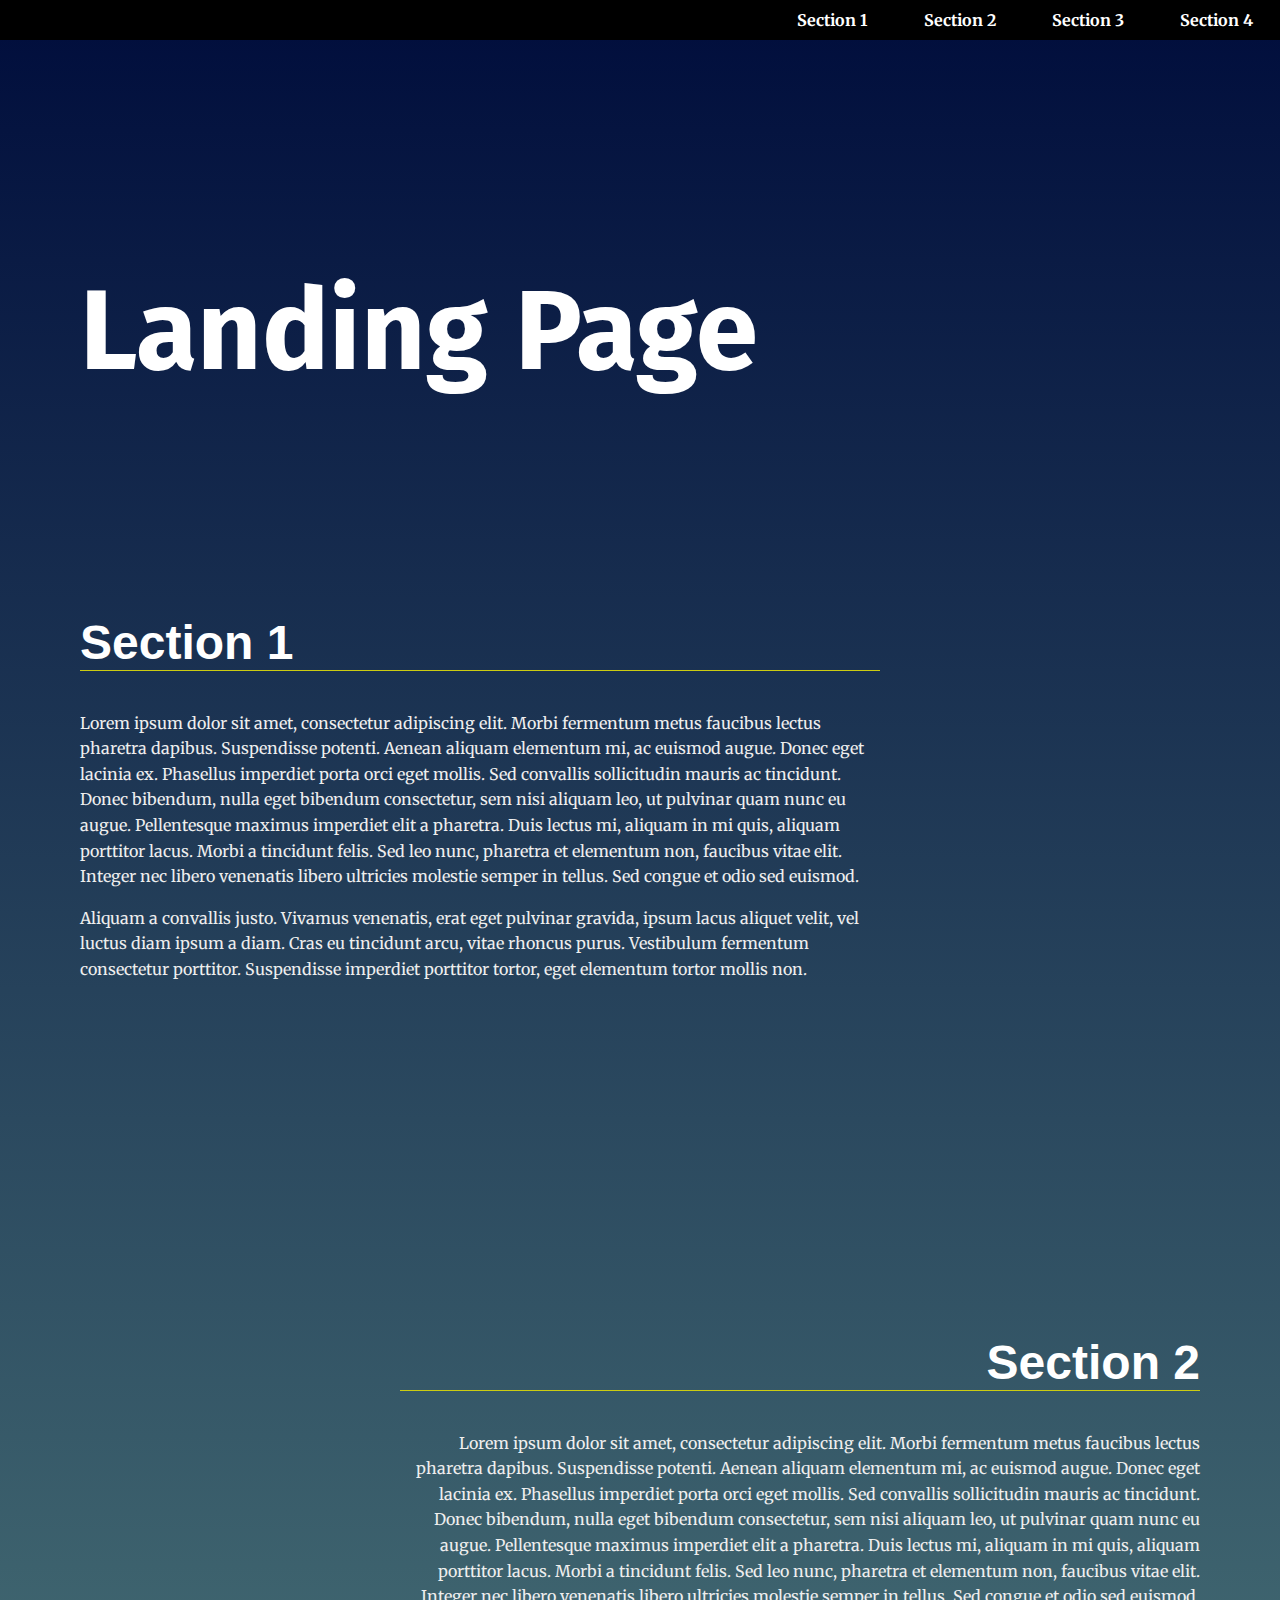
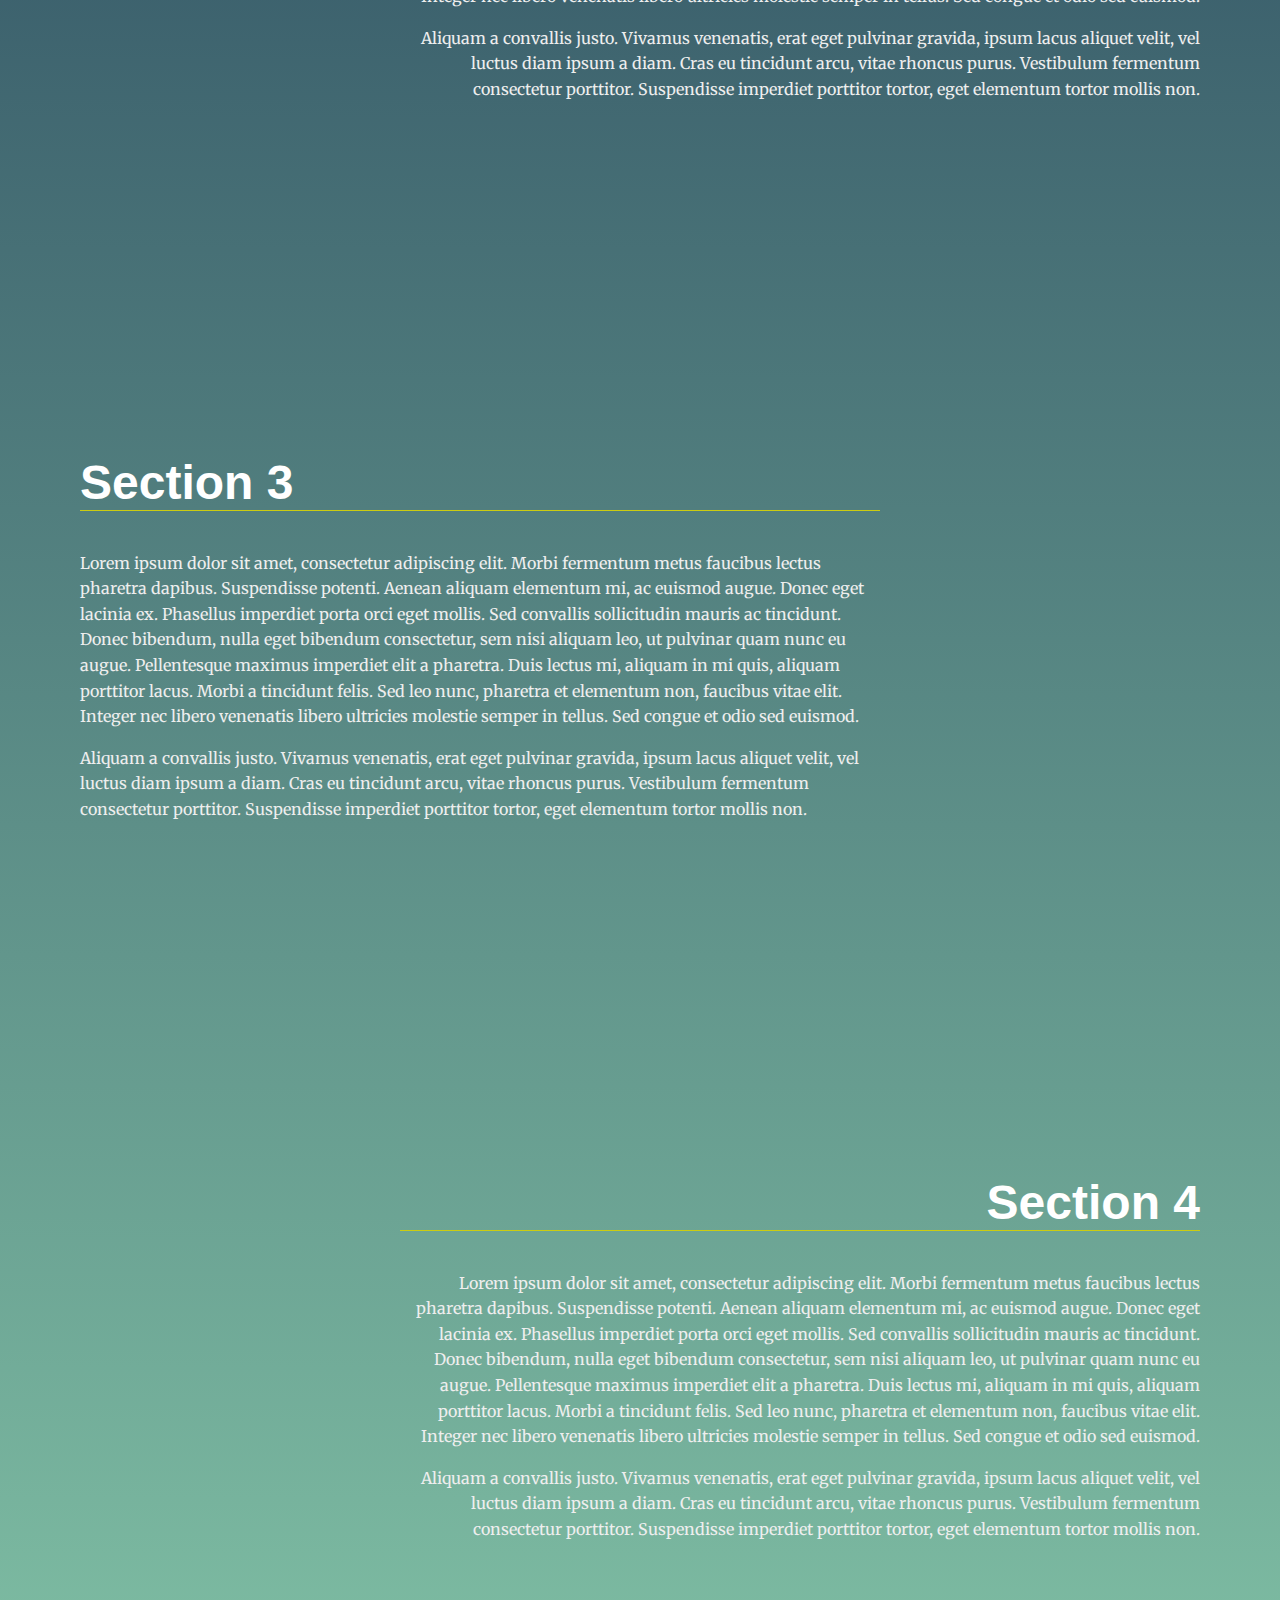
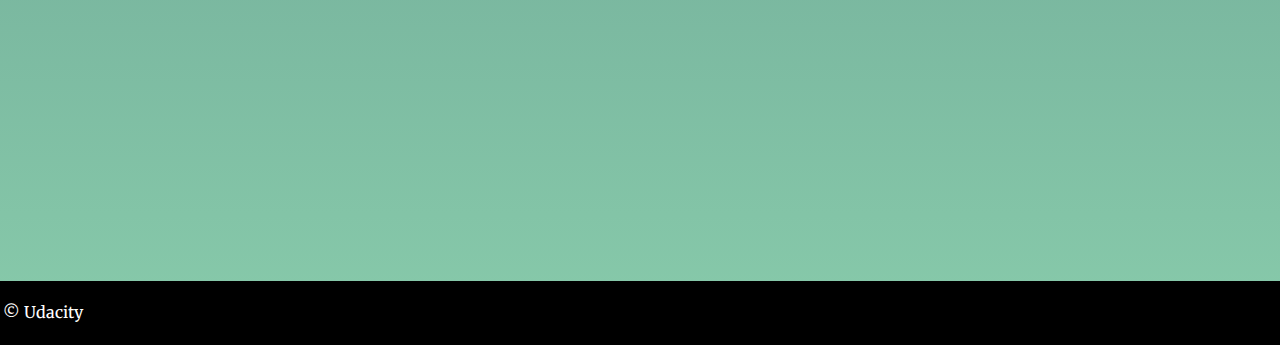
<file: landing-page/index.html>
<!DOCTYPE >
<html lang="en">
<head>
  <meta charset="UTF-8">
  <meta name="viewport" content="width=device-width, initial-scale=1.0">
  <meta http-equiv="X-UA-Compatible" content="ie=edge">
  <title>Manipulating the DOM</title>
  <!-- Load Google Fonts -->
  <link href="https://fonts.googleapis.com/css?family=Fira+Sans:900|Merriweather&display=swap" rel="stylesheet">  <!-- Load Styles -->
  <link href="css/styles.css" rel="stylesheet">
</head>
<body>
  <!-- HTML Follows BEM naming conventions 
  IDs are only used for sections to connect menu achors to sections -->
  <header class="page__header">
    <nav class="navbar__menu">

      <a href="#" class="icon">
        <span class="bar"></span>
        <span class="bar"></span>
        <span class="bar"></span>
      </a>
        
      <!-- Navigation starts as empty UL that will be populated with JS -->
      <ul id="navbar__list"></ul>
    </nav>
  </header>
  <main>
    <header class="main__hero">
      <h1>Landing Page </h1>
    </header>
    <!-- Each Section has an ID (used for the anchor) and 
    a data attribute that will populate the li node.
    Adding more sections will automatically populate nav.
    The first section is set to active class by default -->
    <section id="section1" data-nav="Section 1">
      <div class="landing__container">
        <h2>Section 1</h2>
        <p>Lorem ipsum dolor sit amet, consectetur adipiscing elit. Morbi fermentum metus faucibus lectus pharetra dapibus. Suspendisse potenti. Aenean aliquam elementum mi, ac euismod augue. Donec eget lacinia ex. Phasellus imperdiet porta orci eget mollis. Sed convallis sollicitudin mauris ac tincidunt. Donec bibendum, nulla eget bibendum consectetur, sem nisi aliquam leo, ut pulvinar quam nunc eu augue. Pellentesque maximus imperdiet elit a pharetra. Duis lectus mi, aliquam in mi quis, aliquam porttitor lacus. Morbi a tincidunt felis. Sed leo nunc, pharetra et elementum non, faucibus vitae elit. Integer nec libero venenatis libero ultricies molestie semper in tellus. Sed congue et odio sed euismod.</p>

        <p>Aliquam a convallis justo. Vivamus venenatis, erat eget pulvinar gravida, ipsum lacus aliquet velit, vel luctus diam ipsum a diam. Cras eu tincidunt arcu, vitae rhoncus purus. Vestibulum fermentum consectetur porttitor. Suspendisse imperdiet porttitor tortor, eget elementum tortor mollis non.</p>
      </div>
    </section>
    <section id="section2" data-nav="Section 2">
      <div class="landing__container">
        <h2>Section 2</h2>
        <p>Lorem ipsum dolor sit amet, consectetur adipiscing elit. Morbi fermentum metus faucibus lectus pharetra dapibus. Suspendisse potenti. Aenean aliquam elementum mi, ac euismod augue. Donec eget lacinia ex. Phasellus imperdiet porta orci eget mollis. Sed convallis sollicitudin mauris ac tincidunt. Donec bibendum, nulla eget bibendum consectetur, sem nisi aliquam leo, ut pulvinar quam nunc eu augue. Pellentesque maximus imperdiet elit a pharetra. Duis lectus mi, aliquam in mi quis, aliquam porttitor lacus. Morbi a tincidunt felis. Sed leo nunc, pharetra et elementum non, faucibus vitae elit. Integer nec libero venenatis libero ultricies molestie semper in tellus. Sed congue et odio sed euismod.</p>

        <p>Aliquam a convallis justo. Vivamus venenatis, erat eget pulvinar gravida, ipsum lacus aliquet velit, vel luctus diam ipsum a diam. Cras eu tincidunt arcu, vitae rhoncus purus. Vestibulum fermentum consectetur porttitor. Suspendisse imperdiet porttitor tortor, eget elementum tortor mollis non.</p>
      </div>
    </section>
    <section id="section3" data-nav="Section 3">
      <div class="landing__container">
        <h2>Section 3</h2>
        <p>Lorem ipsum dolor sit amet, consectetur adipiscing elit. Morbi fermentum metus faucibus lectus pharetra dapibus. Suspendisse potenti. Aenean aliquam elementum mi, ac euismod augue. Donec eget lacinia ex. Phasellus imperdiet porta orci eget mollis. Sed convallis sollicitudin mauris ac tincidunt. Donec bibendum, nulla eget bibendum consectetur, sem nisi aliquam leo, ut pulvinar quam nunc eu augue. Pellentesque maximus imperdiet elit a pharetra. Duis lectus mi, aliquam in mi quis, aliquam porttitor lacus. Morbi a tincidunt felis. Sed leo nunc, pharetra et elementum non, faucibus vitae elit. Integer nec libero venenatis libero ultricies molestie semper in tellus. Sed congue et odio sed euismod.</p>

        <p>Aliquam a convallis justo. Vivamus venenatis, erat eget pulvinar gravida, ipsum lacus aliquet velit, vel luctus diam ipsum a diam. Cras eu tincidunt arcu, vitae rhoncus purus. Vestibulum fermentum consectetur porttitor. Suspendisse imperdiet porttitor tortor, eget elementum tortor mollis non.</p>
      </div>
    </section>
    <section id="section4" data-nav="Section 4">
      <div class="landing__container">
        <h2>Section 4</h2>
        <p>Lorem ipsum dolor sit amet, consectetur adipiscing elit. Morbi fermentum metus faucibus lectus pharetra dapibus. Suspendisse potenti. Aenean aliquam elementum mi, ac euismod augue. Donec eget lacinia ex. Phasellus imperdiet porta orci eget mollis. Sed convallis sollicitudin mauris ac tincidunt. Donec bibendum, nulla eget bibendum consectetur, sem nisi aliquam leo, ut pulvinar quam nunc eu augue. Pellentesque maximus imperdiet elit a pharetra. Duis lectus mi, aliquam in mi quis, aliquam porttitor lacus. Morbi a tincidunt felis. Sed leo nunc, pharetra et elementum non, faucibus vitae elit. Integer nec libero venenatis libero ultricies molestie semper in tellus. Sed congue et odio sed euismod.</p>

        <p>Aliquam a convallis justo. Vivamus venenatis, erat eget pulvinar gravida, ipsum lacus aliquet velit, vel luctus diam ipsum a diam. Cras eu tincidunt arcu, vitae rhoncus purus. Vestibulum fermentum consectetur porttitor. Suspendisse imperdiet porttitor tortor, eget elementum tortor mollis non.</p>
      </div>
    </section>
  </main>
  <footer class="page__footer">
    <p>&copy Udacity</p>
  </footer>
  <script src="js/app.js"></script>
</body>
</html>
</file>
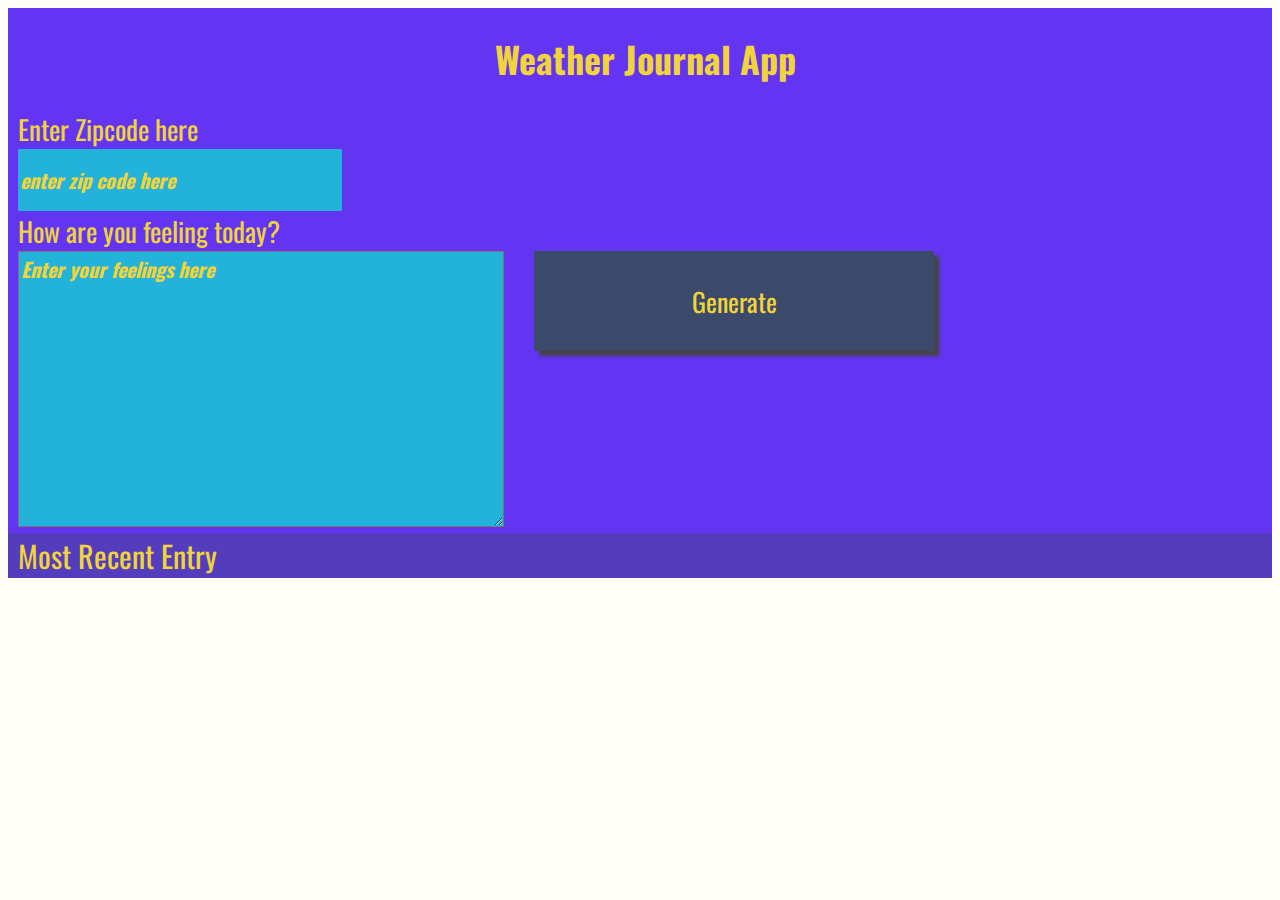
<file: weather-journal-app/website/index.html>
<!DOCTYPE html>
<html>
<head>
<meta charset="UTF-8">
<title>Weather Journal</title>
<link href="https://fonts.googleapis.com/css?family=Oswald:400,600,700|Ranga:400,700&display=swap" rel="stylesheet">
<link rel="stylesheet" href="style.css">
</head>
 <body>
<div id = "app">
  <div class ="holder headline">
    <h1> Weather Journal App </h1>
  </div>
  <div class ="holder zip">
    <label for="zip">Enter Zipcode here</label>
    <input type="text" id="zip" placeholder="enter zip code here">
  </div>
  <div class ="holder feel">
    <div class= "feelingInfo">
      <label for="feelings">How are you feeling today?</label>
      <textarea class= "myInput" id="feelings" placeholder="Enter your feelings here" rows="9" cols="50"></textarea>
    </div>
    <button id="generate" type = "submit"> Generate </button>
  </div>
  <div class ="holder entry">
    <div class = "title">Most Recent Entry</div>
    <div id = "entryHolder">
      <div id = "date"></div> 
      <div id = "temp"></div>
      <div id = "content"></div>
    </div>
  </div>
</div>
<script src="app.js" type="text/javascript"></script>

</body>
</html>
</file>
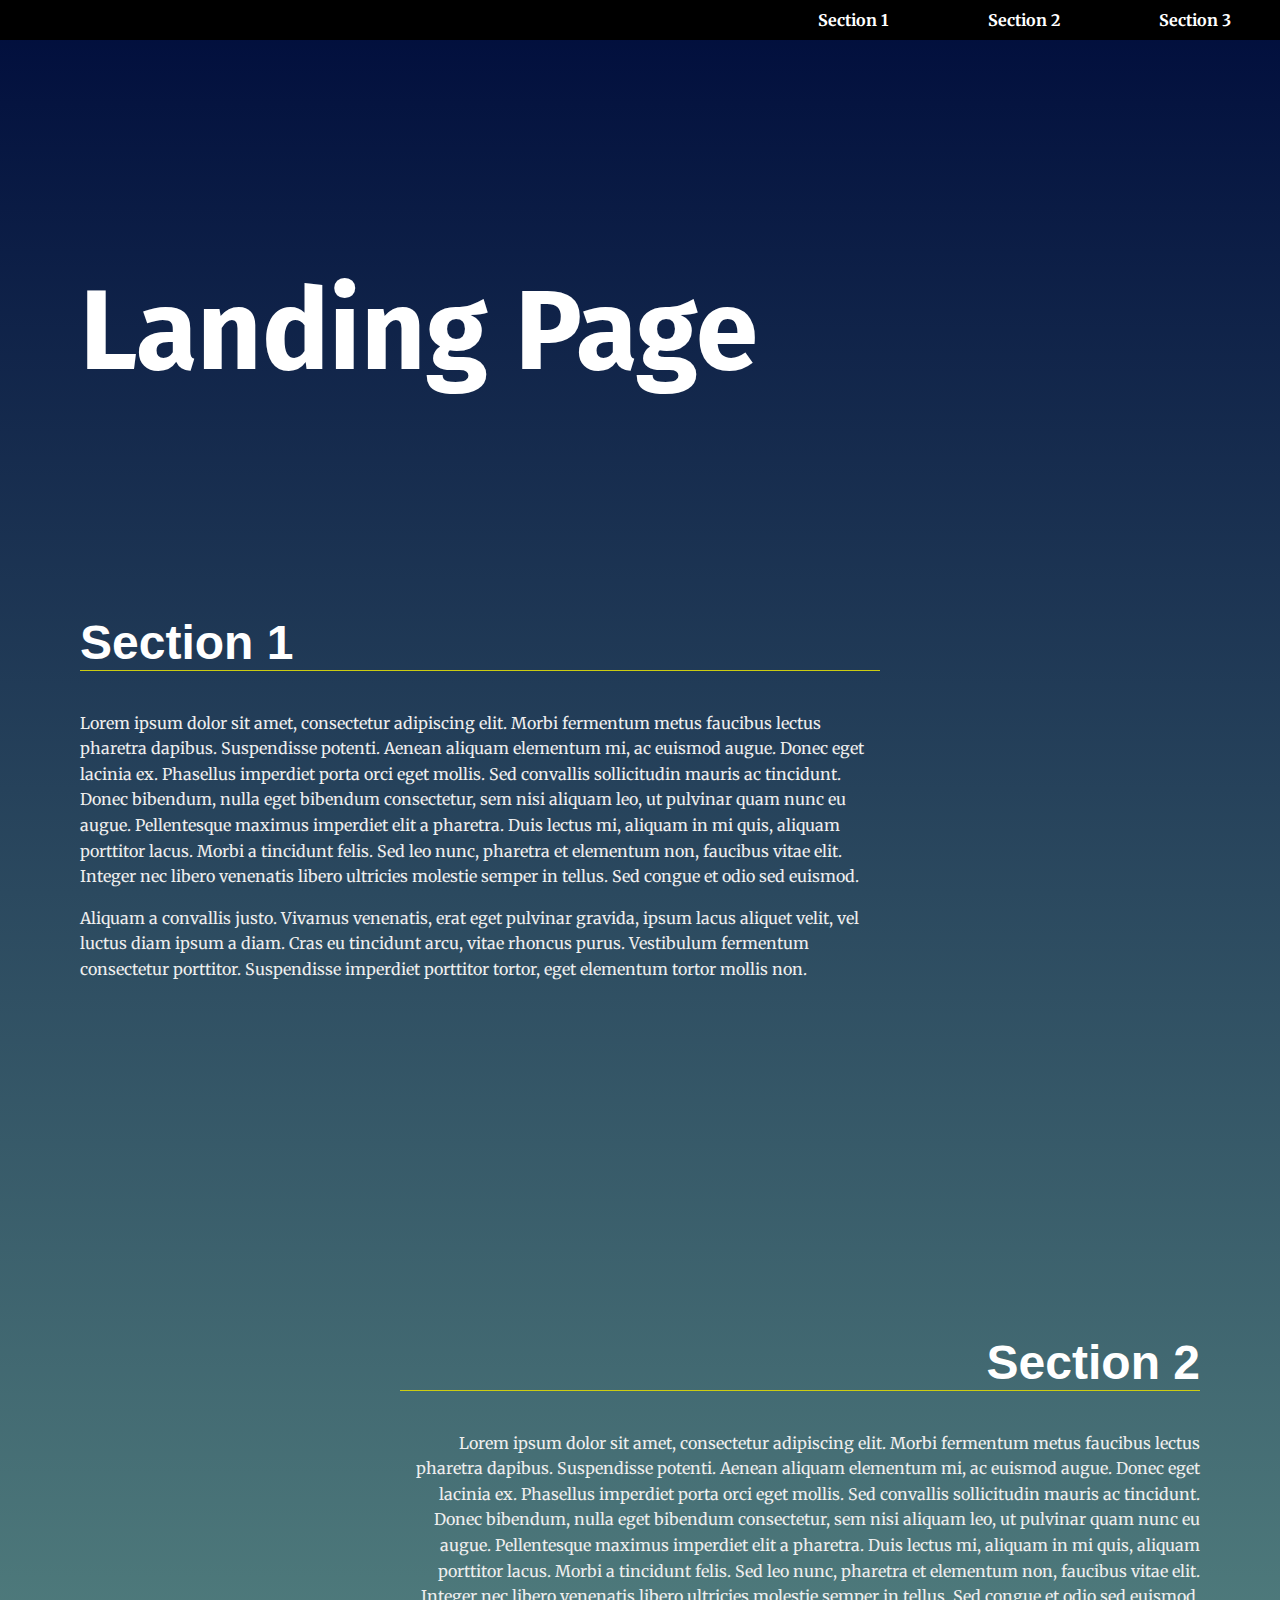
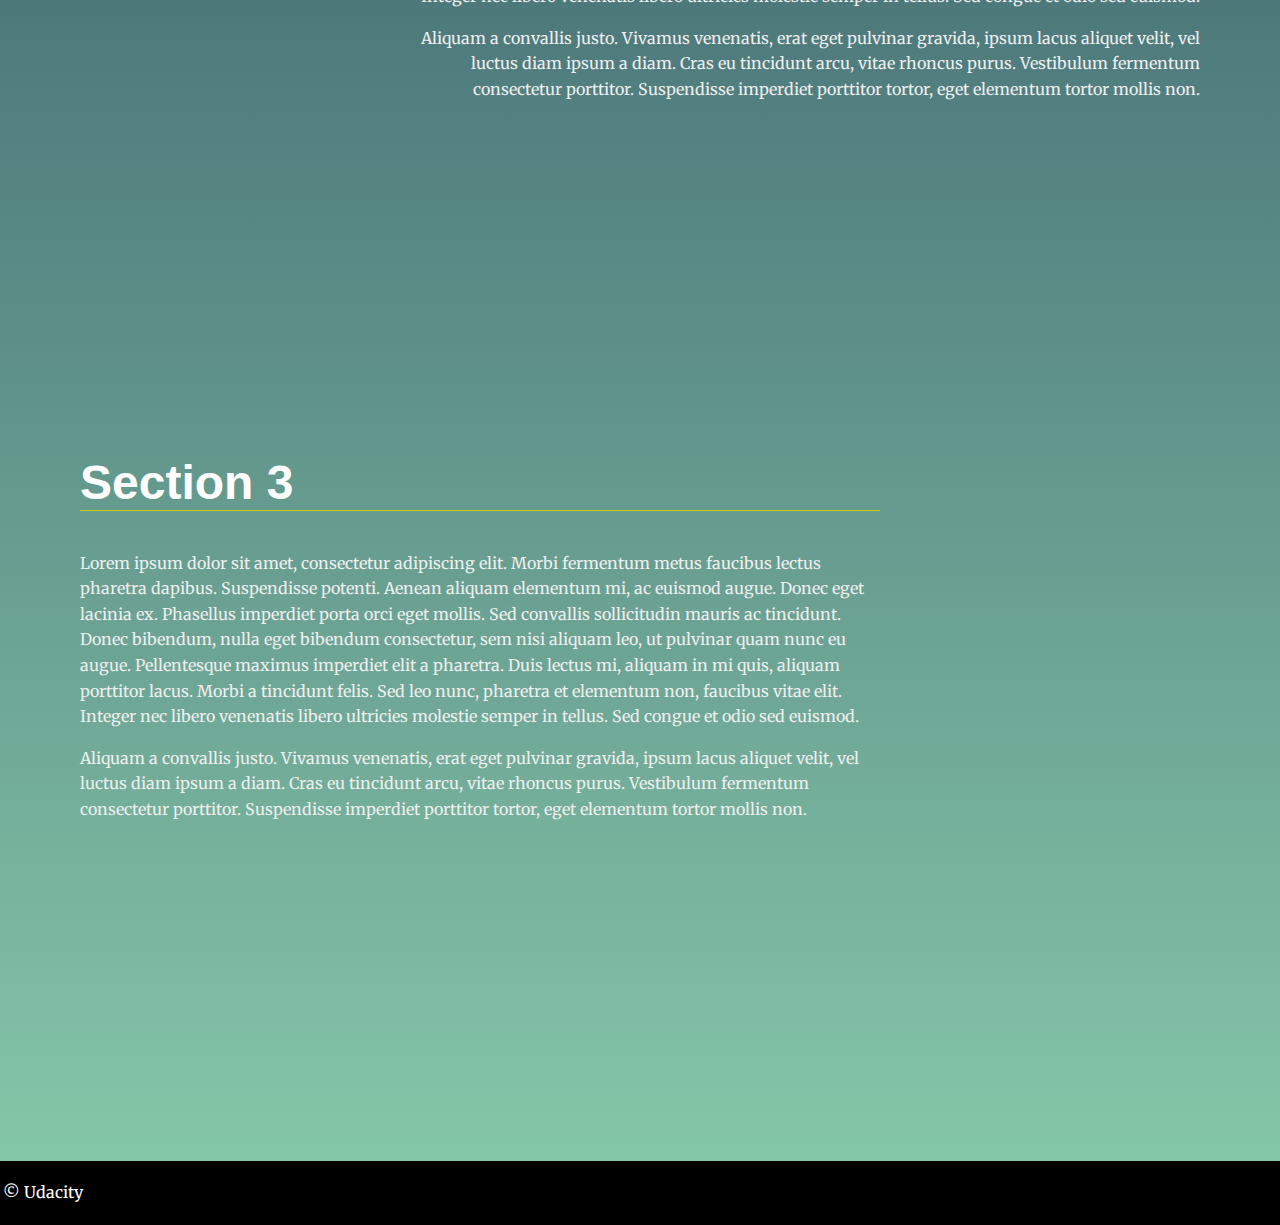
<file: landing-page/LandingPage_SnapShot_StableVersion.html>
<!DOCTYPE >
<html lang="en">
<head>
  <meta charset="UTF-8">
  <meta name="viewport" content="width=device-width, initial-scale=1.0">
  <meta http-equiv="X-UA-Compatible" content="ie=edge">
  <title>Manipulating the DOM</title>
  <!-- Load Google Fonts -->
  <link href="https://fonts.googleapis.com/css?family=Fira+Sans:900|Merriweather&display=swap" rel="stylesheet">  <!-- Load Styles -->
  <link href="css/styles.css" rel="stylesheet">
</head>
<body>
  <!-- HTML Follows BEM naming conventions 
  IDs are only used for sections to connect menu achors to sections -->
  <header class="page__header">
    <nav class="navbar__menu">

      <a href="#" class="icon">
        <span class="bar"></span>
        <span class="bar"></span>
        <span class="bar"></span>
      </a>
        
      <!-- Navigation starts as empty UL that will be populated with JS -->
      <ul id="navbar__list"></ul>
    </nav>
  </header>
  <main>
    <header class="main__hero">
      <h1>Landing Page </h1>
    </header>
    <!-- Each Section has an ID (used for the anchor) and 
    a data attribute that will populate the li node.
    Adding more sections will automatically populate nav.
    The first section is set to active class by default -->
    <section id="section1" data-nav="Section 1">
      <div class="landing__container">
        <h2>Section 1</h2>
        <p>Lorem ipsum dolor sit amet, consectetur adipiscing elit. Morbi fermentum metus faucibus lectus pharetra dapibus. Suspendisse potenti. Aenean aliquam elementum mi, ac euismod augue. Donec eget lacinia ex. Phasellus imperdiet porta orci eget mollis. Sed convallis sollicitudin mauris ac tincidunt. Donec bibendum, nulla eget bibendum consectetur, sem nisi aliquam leo, ut pulvinar quam nunc eu augue. Pellentesque maximus imperdiet elit a pharetra. Duis lectus mi, aliquam in mi quis, aliquam porttitor lacus. Morbi a tincidunt felis. Sed leo nunc, pharetra et elementum non, faucibus vitae elit. Integer nec libero venenatis libero ultricies molestie semper in tellus. Sed congue et odio sed euismod.</p>

        <p>Aliquam a convallis justo. Vivamus venenatis, erat eget pulvinar gravida, ipsum lacus aliquet velit, vel luctus diam ipsum a diam. Cras eu tincidunt arcu, vitae rhoncus purus. Vestibulum fermentum consectetur porttitor. Suspendisse imperdiet porttitor tortor, eget elementum tortor mollis non.</p>
      </div>
    </section>
    <section id="section2" data-nav="Section 2">
      <div class="landing__container">
        <h2>Section 2</h2>
        <p>Lorem ipsum dolor sit amet, consectetur adipiscing elit. Morbi fermentum metus faucibus lectus pharetra dapibus. Suspendisse potenti. Aenean aliquam elementum mi, ac euismod augue. Donec eget lacinia ex. Phasellus imperdiet porta orci eget mollis. Sed convallis sollicitudin mauris ac tincidunt. Donec bibendum, nulla eget bibendum consectetur, sem nisi aliquam leo, ut pulvinar quam nunc eu augue. Pellentesque maximus imperdiet elit a pharetra. Duis lectus mi, aliquam in mi quis, aliquam porttitor lacus. Morbi a tincidunt felis. Sed leo nunc, pharetra et elementum non, faucibus vitae elit. Integer nec libero venenatis libero ultricies molestie semper in tellus. Sed congue et odio sed euismod.</p>

        <p>Aliquam a convallis justo. Vivamus venenatis, erat eget pulvinar gravida, ipsum lacus aliquet velit, vel luctus diam ipsum a diam. Cras eu tincidunt arcu, vitae rhoncus purus. Vestibulum fermentum consectetur porttitor. Suspendisse imperdiet porttitor tortor, eget elementum tortor mollis non.</p>
      </div>
    </section>
    <section id="section3" data-nav="Section 3">
      <div class="landing__container">
        <h2>Section 3</h2>
        <p>Lorem ipsum dolor sit amet, consectetur adipiscing elit. Morbi fermentum metus faucibus lectus pharetra dapibus. Suspendisse potenti. Aenean aliquam elementum mi, ac euismod augue. Donec eget lacinia ex. Phasellus imperdiet porta orci eget mollis. Sed convallis sollicitudin mauris ac tincidunt. Donec bibendum, nulla eget bibendum consectetur, sem nisi aliquam leo, ut pulvinar quam nunc eu augue. Pellentesque maximus imperdiet elit a pharetra. Duis lectus mi, aliquam in mi quis, aliquam porttitor lacus. Morbi a tincidunt felis. Sed leo nunc, pharetra et elementum non, faucibus vitae elit. Integer nec libero venenatis libero ultricies molestie semper in tellus. Sed congue et odio sed euismod.</p>

        <p>Aliquam a convallis justo. Vivamus venenatis, erat eget pulvinar gravida, ipsum lacus aliquet velit, vel luctus diam ipsum a diam. Cras eu tincidunt arcu, vitae rhoncus purus. Vestibulum fermentum consectetur porttitor. Suspendisse imperdiet porttitor tortor, eget elementum tortor mollis non.</p>
      </div>
    </section>
  </main>
  <footer class="page__footer">
    <p>&copy Udacity</p>
  </footer>
  <script src="js/app.js"></script>
</body>
</html>
</file>
<file: weather-journal-app/website/style.css>
body{
    background: #fffff8;
    font-family: -apple-system, BlinkMacSystemFont, sans-serif;
}

#app{
    display: flex;
    flex-direction: column;
    background: #6335f2;
    color: #f0d43a;
    justify-content: center;
    font-size: 20px;
    font-family: 'Oswald', sans-serif;
}

.feel {
    display: flex;
    flex-direction: row;
    flex-flow: row;
}
.holder{
    padding-left: 10px;
}

.entry{
    background: rgba(59, 74, 107, .4);
}

#entryHolder{
    color: #f5924b;
    font-weight: bold;
    font-style: italic;
}

.headline {
    display: flex;
    justify-content: center;
}
.title{
    font-size: 30px;
}

/*  Basic Styling To Override Default For Basic HTML Elements */
label{
    display:block;
    font-size: 27px;
}

input{
    display:block;
    height: 60px;
    width: 320px;
    background:#22b2da;
    color: #f0d43a;
    font-size: 20px;
    font-family: 'Oswald', sans-serif;
    border: none;
}

#feelings{
    color: #5d3d81;
    font-weight: bold;
    font-style: italic;
}

#zip{
    color: #5d3d81;
    font-weight: bold;
    font-style: italic;
}
button{
    width: 400px;
    height: 100px;
    background: #3b4a6b;
    color: #f0d43a;
    font-size: 26px;
    font-family: 'Oswald', sans-serif;
    border: none;
    box-shadow: 5px 5px 3px #444;
    margin-top: 40px;
    margin-left: 30px;
    margin-right: 10px;
}
h1{
    font-size: 36px;
}

textarea{
    background:#22b2da;
    color: #f0d43a;
    font-size: 20px;
    font-family: 'Oswald', sans-serif;
}
/* Reset style for HTML element on active to have no border*/
input:focus,
select:focus,
textarea:focus,
button:focus {
    outline: none;
}
/* Style for Placeholder Text*/
::placeholder { /* Firefox, Chrome, Opera */ 
    color: #f0d43a; 
    font-family: 'Oswald', sans-serif;

} 
  
:-ms-input-placeholder { /* Internet Explorer 10-11 */ 
    color: #f0d43a; 
    font-family: 'Oswald', sans-serif;

} 
  
::-ms-input-placeholder { /* Microsoft Edge */ 
    color: #f0d43a; 
    font-family: 'Oswald', sans-serif;

}
</file>
<file: landing-page/css/styles.css>
/*
 *
 * CSS written based on SMACSS architecture.
 * To learn more, visit: http://smacss.com/
 * 
 * For simplicity, no reset or normalize is added. 
 * To learn more, visit: https://css-tricks.com/reboot-resets-reasoning/
 *
*/


/* ---- Base Rules ---- */
body {
    background: rgb(136,203,171);
    background: linear-gradient(0deg, rgba(136,203,171,1) 0%, rgba(0,13,60,1) 100%);
    margin: 0;
    font-family: 'Merriweather', serif;
    color: #fff;
}


/* Typeography General*/
h1 {
    font-family: 'Fira Sans', sans-serif;
    font-size: 3em;
    margin: 2em 1rem;
}

@media only screen and (min-width: 35em){
    h1 {
        font-size: 7em;
        margin: 2em 4rem 1em;
    }
}

h2 {
    border-bottom: 1px solid #cc1;
    font-family: 'Oxygen', Sans-Serif;
    font-size: 3em;
    color: #fff;
}

p {
    line-height: 1.6em;
    color: #eee;
}

/* ---- Layout Rules ---- */
main {
    margin: 10vh 1em 10vh;
}

.main-hero {
    min-height: 40vh;
    padding-top: 3em;
}

section {
    position: relative;
    min-height: 80vh;
}


/* ---- Module Rules ---- */

.navbar__menu {
    display: flex;
    height: 40px;
    justify-content: flex-end;
    background-color: black;
}

/* Navigation Styles*/
.navbar__menu ul {
    display: flex;
    justify-content: space-around;
    width: 40%;
    margin: 0;
    background-color: #000;
}


.navbar__menu li {
    display: flex;
    justify-content: center;
    text-align: center;
    width: 35%;
    height: 100%;
    color: #fff;
}

.icon {
    position: absolute;
    top: 0.75rem;
    right: 1rem;
    display: none;
    flex-Direction: column;
    justify-content: space-between;
    background-color: black;
    width: 30px;
    height: 21px;
}

.icon .bar{
    height: 3px;
    width: 100%;
    background-color: white;
    border-radius: 10px;
}




.navbar__menu .menu__link {
    flex-direction: column;
    justify-content: center;
    width: 100%;
    font-weight: bold;
    text-decoration: none;
    color: #fff;
}

.navbar__menu .menu__link:hover {
    background: #333;
    color: yellow;
    width: 100%;
    transition: ease 0.3s all;
}

/* Header Styles */
.page__header {
    background: #fff;
    position: relative;
    top: 0;
    width: 100%;
    z-index: 5;
}

/* Footer Styles */
.page__footer {
    background: #000;
    padding: 0.2em;
    color: #fff;
}

.page__footer p{
    color: #fff;
}


/* ---- Theme Rules ---- */
/* Landing Container Styles */
.landing__container {
    padding: 1em;
    text-align: left;
}

@media only screen and (min-width: 35em){
    .landing__container {
        max-width: 50em;
        padding: 4em;
    }
}


@media screen and (max-width: 700px)
{     
    .navbar__menu .icon{
        display: flex;
    }

    .navbar__menu ul {
        display: none;
        flex-direction: column;
        justify-content: flex-start;
        text-align: center;
        width: 100%;
        padding:0;
    }

    .navbar__menu li {
        width: 100%;
    }

    .navbar__menu ul li:hover{
        width: 100%;
        padding:0;
    }

    /* .navbar__menu */
    ul.navbar__menu.show {
        display: flex;
    }
}

section:nth-of-type(even) .landing__container {
    margin-right: 0;
    margin-left: auto;
    text-align: right; 
}

/* Background Circles */
/* Note that background circles are created with psuedo elements before and after */
/* Circles appear to be random do to use of :nth-of-type psuedo class */
section:nth-of-type(odd) .landing__container::before {
    content: '';
    background: rgba(255, 255, 255, 0.187);
    position: absolute;
    z-index: -5;
    width: 20vh;
    height: 20vh;
    border-radius: 50%;
    opacity: 0;
    transition: ease 0.5s all;
}

section:nth-of-type(even) .landing__container::before {
    content: '';
    background: rgb(255,255,255);
    background: linear-gradient(0deg, rgba(255,255,255,.1) 0%, rgba(255,255,255,.2) 100%);
    position: absolute;
    top: 3em;
    right: 3em;
    z-index: -5;
    width: 10vh;
    height: 10vh;
    border-radius: 50%;
    opacity: 0;
    transition: ease 0.5s all;
}

section:nth-of-type(3n) .landing__container::after {
    content: '';
    background: rgb(255,255,255);
    background: linear-gradient(0deg, rgba(255,255,255,.1) 0%, rgba(255,255,255,.2) 100%);
    position: absolute;
    right: 0;
    bottom: 0;
    z-index: -5;
    width: 10vh;
    height: 10vh;
    border-radius: 50%;
    opacity: 0;
    transition: ease 0.5s all;
}

section:nth-of-type(3n + 1) .landing__container::after {
    content: '';
    background: rgb(255,255,255);
    background: linear-gradient(0deg, rgba(255,255,255,.1) 0%, rgba(255,255,255,.2) 100%);
    position: absolute;
    right: 20vw;
    bottom: -5em;
    z-index: -5;
    width: 15vh;
    height: 15vh;
    border-radius: 50%;
    opacity: 0;
    transition: ease 0.5s all;
}


/* ---- Theme State Rules ---- */
/* Section Active Styles */
/* Note: your-active-class class is applied through javascript. You should update the class here and in the index.html to what you set in your javascript file.  */
section.your-active-class {
    background: linear-gradient(0deg, rgba(0, 0, 0, 0.1) 0%, rgba(0, 0, 0, 0) 100%);
}

h2.your-active-class{
    color: yellow;
    transition: ease 0.3s all;
}

section.your-active-class .landing__container::before {
    opacity: 1;
    animation: rotate 4s linear 0s infinite forwards;
}

section.your-active-class .landing__container::after {
    opacity: 1;
    animation: rotate 5s linear 0s infinite forwards reverse;
}

/* Section Active Styles Keyframe Animations */
@keyframes rotate {
	from {
		transform: rotate(0deg)
		           translate(-1em)
		           rotate(0deg);
	}
	to {
		transform: rotate(360deg)
		           translate(-1em) 
		           rotate(-360deg);
	}
}
</file>
